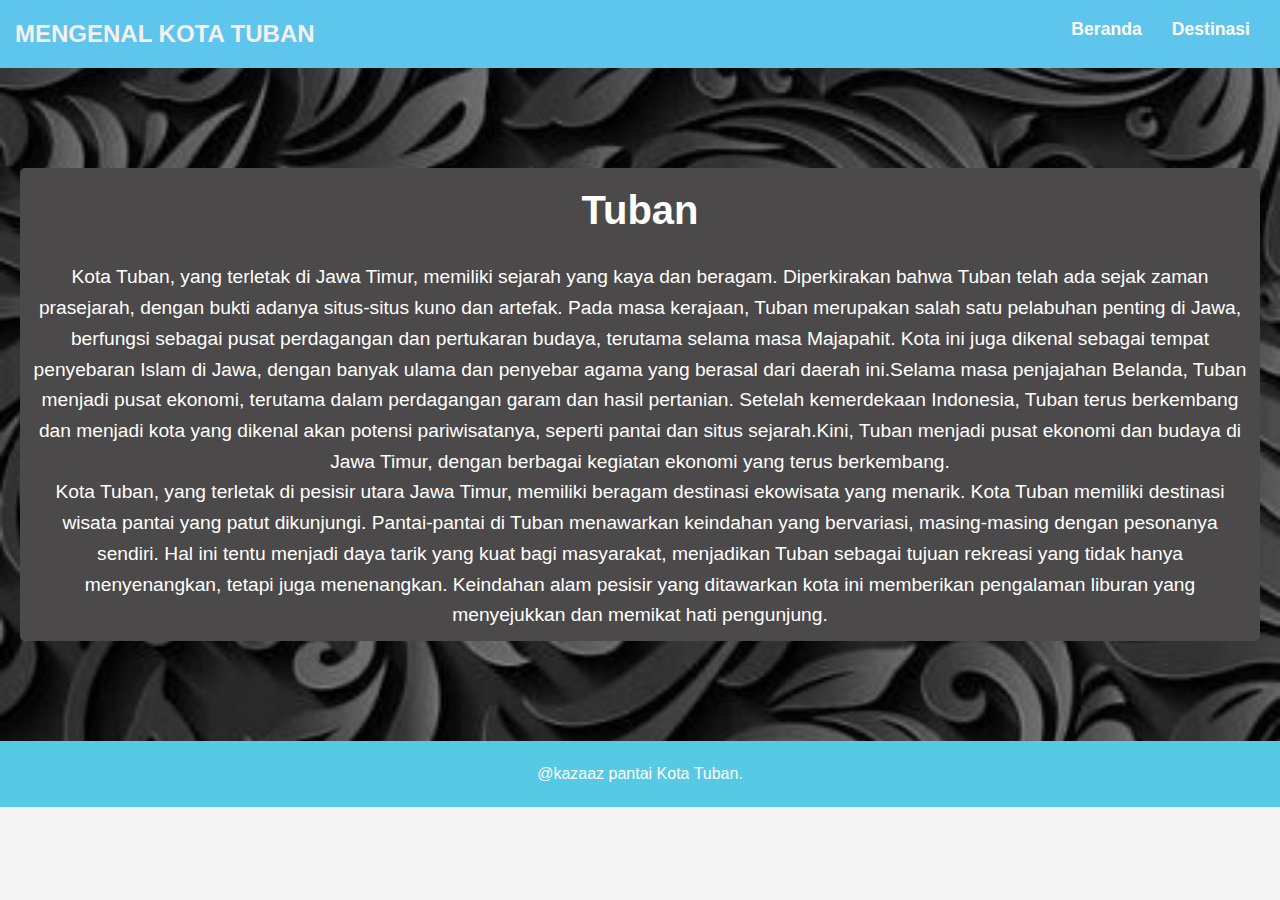
<file: index.html>
<!DOCTYPE html>
<html lang="id">
<head>
    <meta charset="UTF-8">
    <meta name="viewport" content="width=device-width, initial-scale=1.0">
    <title>Pantai Tuban</title>
    <link rel="stylesheet" href="style.css">
</head>
<body>

    <!-- Navigasi Section -->
    <nav class="navbar">
        <div class="nav-logo">MENGENAL KOTA TUBAN</div>
        <ul>
             <li><a href="index.html">Beranda</a></li>
            <li><a href="pantai.html">Destinasi</a></li>

        </ul>
    </nav>

    <section id="contact" class="tuban-section">
        <div class="contact-content">
            <div class="text-box">
            <h2>Tuban</h2>
                <p>Kota Tuban, yang terletak di Jawa Timur, memiliki sejarah yang kaya dan beragam. Diperkirakan bahwa Tuban telah ada sejak zaman prasejarah, dengan bukti adanya situs-situs kuno dan artefak. Pada masa kerajaan, Tuban merupakan salah satu pelabuhan penting di Jawa, berfungsi sebagai pusat perdagangan dan pertukaran budaya, terutama selama masa Majapahit. Kota ini juga dikenal sebagai tempat penyebaran Islam di Jawa, dengan banyak ulama dan penyebar agama yang berasal dari daerah ini.Selama masa penjajahan Belanda, Tuban menjadi pusat ekonomi, terutama dalam perdagangan garam dan hasil pertanian. Setelah kemerdekaan Indonesia, Tuban terus berkembang dan menjadi kota yang dikenal akan potensi pariwisatanya, seperti pantai dan situs sejarah.Kini, Tuban menjadi pusat ekonomi dan budaya di Jawa Timur, dengan berbagai kegiatan ekonomi yang terus berkembang.
            <p>Kota Tuban, yang terletak di pesisir utara Jawa Timur, memiliki beragam destinasi ekowisata yang menarik. Kota Tuban memiliki destinasi wisata pantai yang patut dikunjungi. Pantai-pantai di Tuban menawarkan keindahan yang bervariasi, masing-masing dengan pesonanya sendiri. Hal ini tentu menjadi daya tarik yang kuat bagi masyarakat, menjadikan Tuban sebagai tujuan rekreasi yang tidak hanya menyenangkan, tetapi juga menenangkan. Keindahan alam pesisir yang ditawarkan kota ini memberikan pengalaman liburan yang menyejukkan dan memikat hati pengunjung.</p>
        </div>
          
        </div>
        
    </section>

    <!-- Footer Section -->
    <footer>
        <p> @kazaaz pantai Kota Tuban.</p>
    </footer>

</body>
</html>
</file>
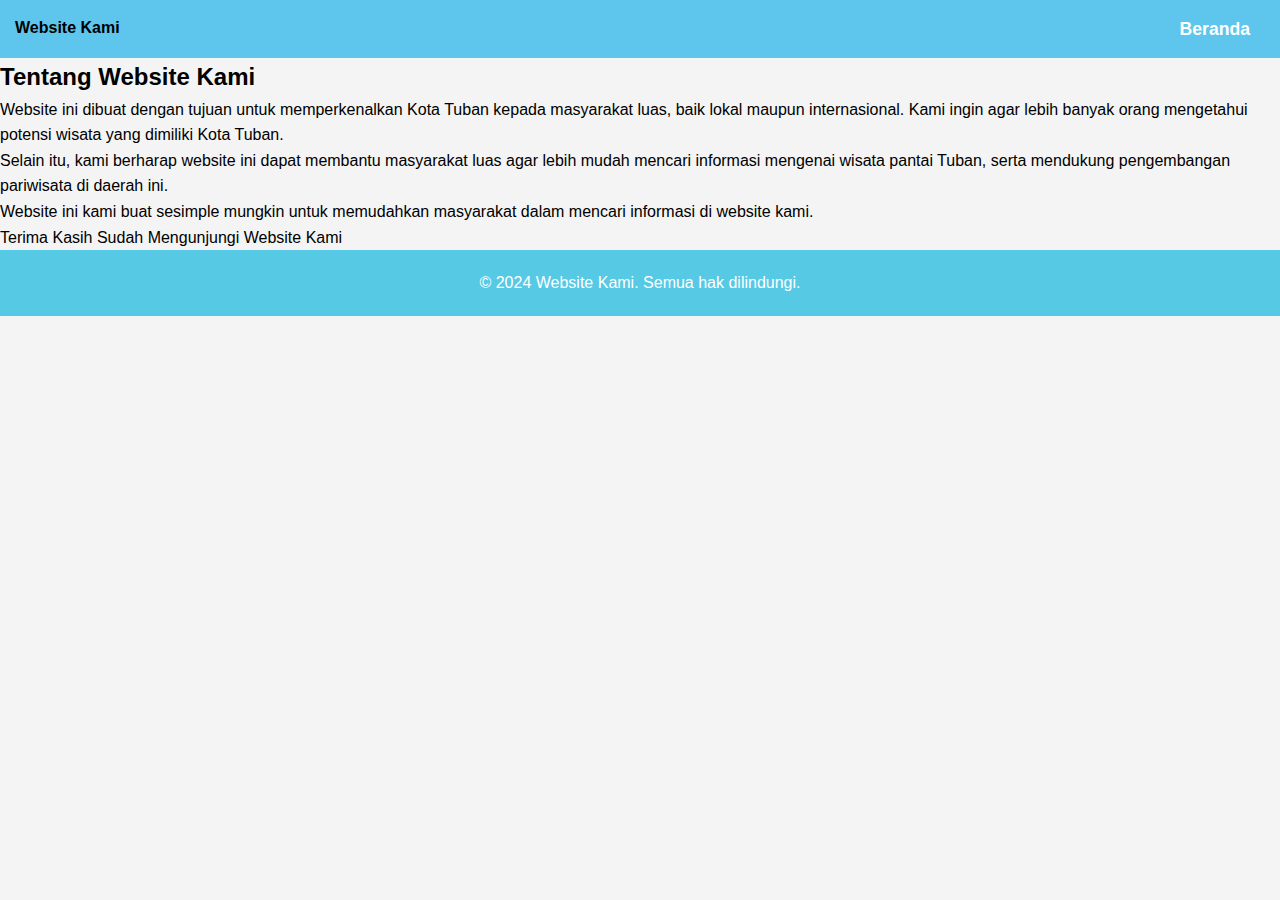
<file: about.html>
<!DOCTYPE html>
<html lang="id">
<head>
    <meta charset="UTF-8">
    <meta name="viewport" content="width=device-width, initial-scale=1.0">
    <title>Pembukaan Tuban</title>
    <link rel="stylesheet" href="style.css">
</head>
<body>
    <nav class="navbar">
        <div class="logo">Website Kami</div>
        <ul>
            <li><a href="index.html">Beranda</a></li>
        </ul>
    </nav>
    <section>
        <div class="about-section">
            <h2 class="about-title">Tentang Website Kami</h2>
            <div class="about-description">
                <p>Website ini dibuat dengan tujuan untuk memperkenalkan Kota Tuban kepada masyarakat luas, baik lokal maupun internasional. Kami ingin agar lebih banyak orang mengetahui potensi wisata yang dimiliki Kota Tuban.</p>
                <p>Selain itu, kami berharap website ini dapat membantu masyarakat luas agar lebih mudah mencari informasi mengenai wisata pantai Tuban, serta mendukung pengembangan pariwisata di daerah ini.</p>
                <p>Website ini kami buat sesimple mungkin untuk memudahkan masyarakat dalam mencari informasi di website kami.</p>
                <p>Terima Kasih Sudah Mengunjungi Website Kami</p>
            </div>
        </div>
    </section>
    <footer>
        <p>&copy; 2024 Website Kami. Semua hak dilindungi.</p>
    </footer>
</body>
</html>
</file>
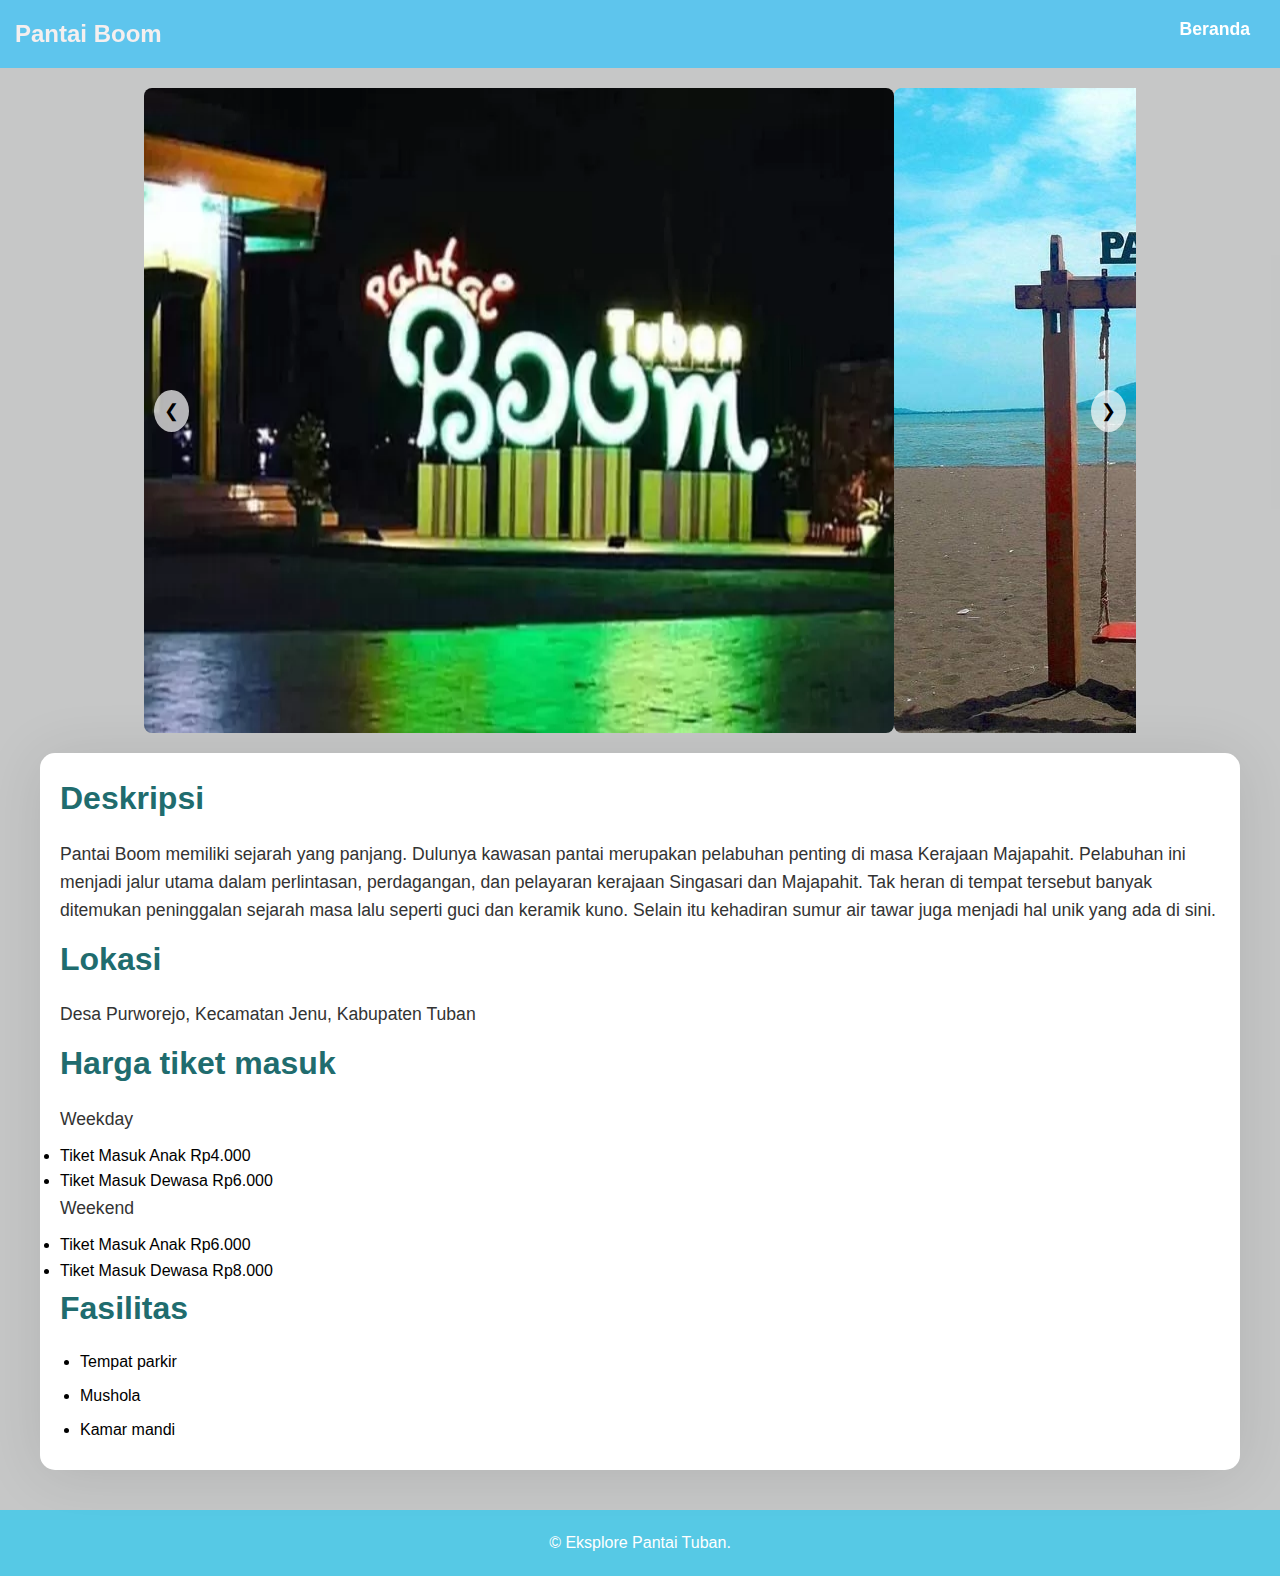
<file: pantai-boom.html>
<!DOCTYPE html>
<html lang="id">
<head>
    <meta charset="UTF-8">
    <meta name="viewport" content="width=device-width, initial-scale=1.0">
    <title>Pantai Boom</title>
    <link rel="stylesheet" href="style.css">
</head>
<body>
    <header>
        <nav class="navbar">
            <div class="nav-logo">Pantai Boom</div>
            <div class="nav-background"></div>
            <ul>
                <li><a href="pantai.html">Beranda</a></li>
            </ul>
        </nav>
    </header>

    <main>
        <section id="content" class="content">
            <div class="pantai-container">
                <div id="pantai-boom" class="pantai-item pantai-boom">
                    <div class="boom-text">
                    </div>
                    <div class="carousel">
                        <div class="carousel-background"></div>
                        <div class="carousel-container">
                            <div class="carousel-images">
                                <img src="BOOM1.JPG" alt="Pantai Boom 1">
                                <img src="BOOM2.JPG" alt="Pantai Boom 2">
                                <img src="BOOM3.JPG" alt="Pantai Boom 3">
                                <img src="BOOM4.JPG" alt="Pantai Boom 4">
                                <img src="BOOM5.JPG" alt="Pantai Boom 5">
                            </div>
                            <button class="prev" onclick="moveSlide(-1)">&#10094;</button>
                            <button class="next" onclick="moveSlide(1)">&#10095;</button>
                        </div>
                    </div>
                </div>
            </div>

            <div class="destination-card2">
                <h2>Deskripsi</h2>
                <p>Pantai Boom memiliki sejarah yang panjang. Dulunya kawasan pantai merupakan pelabuhan penting di masa Kerajaan Majapahit. Pelabuhan ini menjadi jalur utama dalam perlintasan, perdagangan, dan pelayaran  kerajaan Singasari dan Majapahit. Tak heran di tempat tersebut banyak ditemukan peninggalan sejarah masa lalu seperti guci dan keramik kuno. Selain itu kehadiran sumur air tawar juga menjadi hal unik yang ada di sini.</p>
               
                <h2>Lokasi</h2>
                <p>Desa Purworejo, Kecamatan Jenu, Kabupaten Tuban</p>

                <h2>Harga tiket masuk</h2>
                <p>Weekday</p>
                <li>Tiket Masuk Anak Rp4.000</li>
                <li>Tiket Masuk Dewasa Rp6.000</li>
                <p>Weekend</p>
                <li>Tiket Masuk Anak Rp6.000</li>
                <li>Tiket Masuk Dewasa Rp8.000</li>
               
                <h2>Fasilitas</h2>
                <ul>
                    <li>Tempat parkir</li>
                    <li>Mushola</li>
                    <li>Kamar mandi</li>
                </ul>
            </div>
        </section>
    </main>

    <footer>
        <p>&copy; Eksplore Pantai Tuban.</p>
    </footer>

    <script src="script.js"></script>
</body>
</html>
</file>
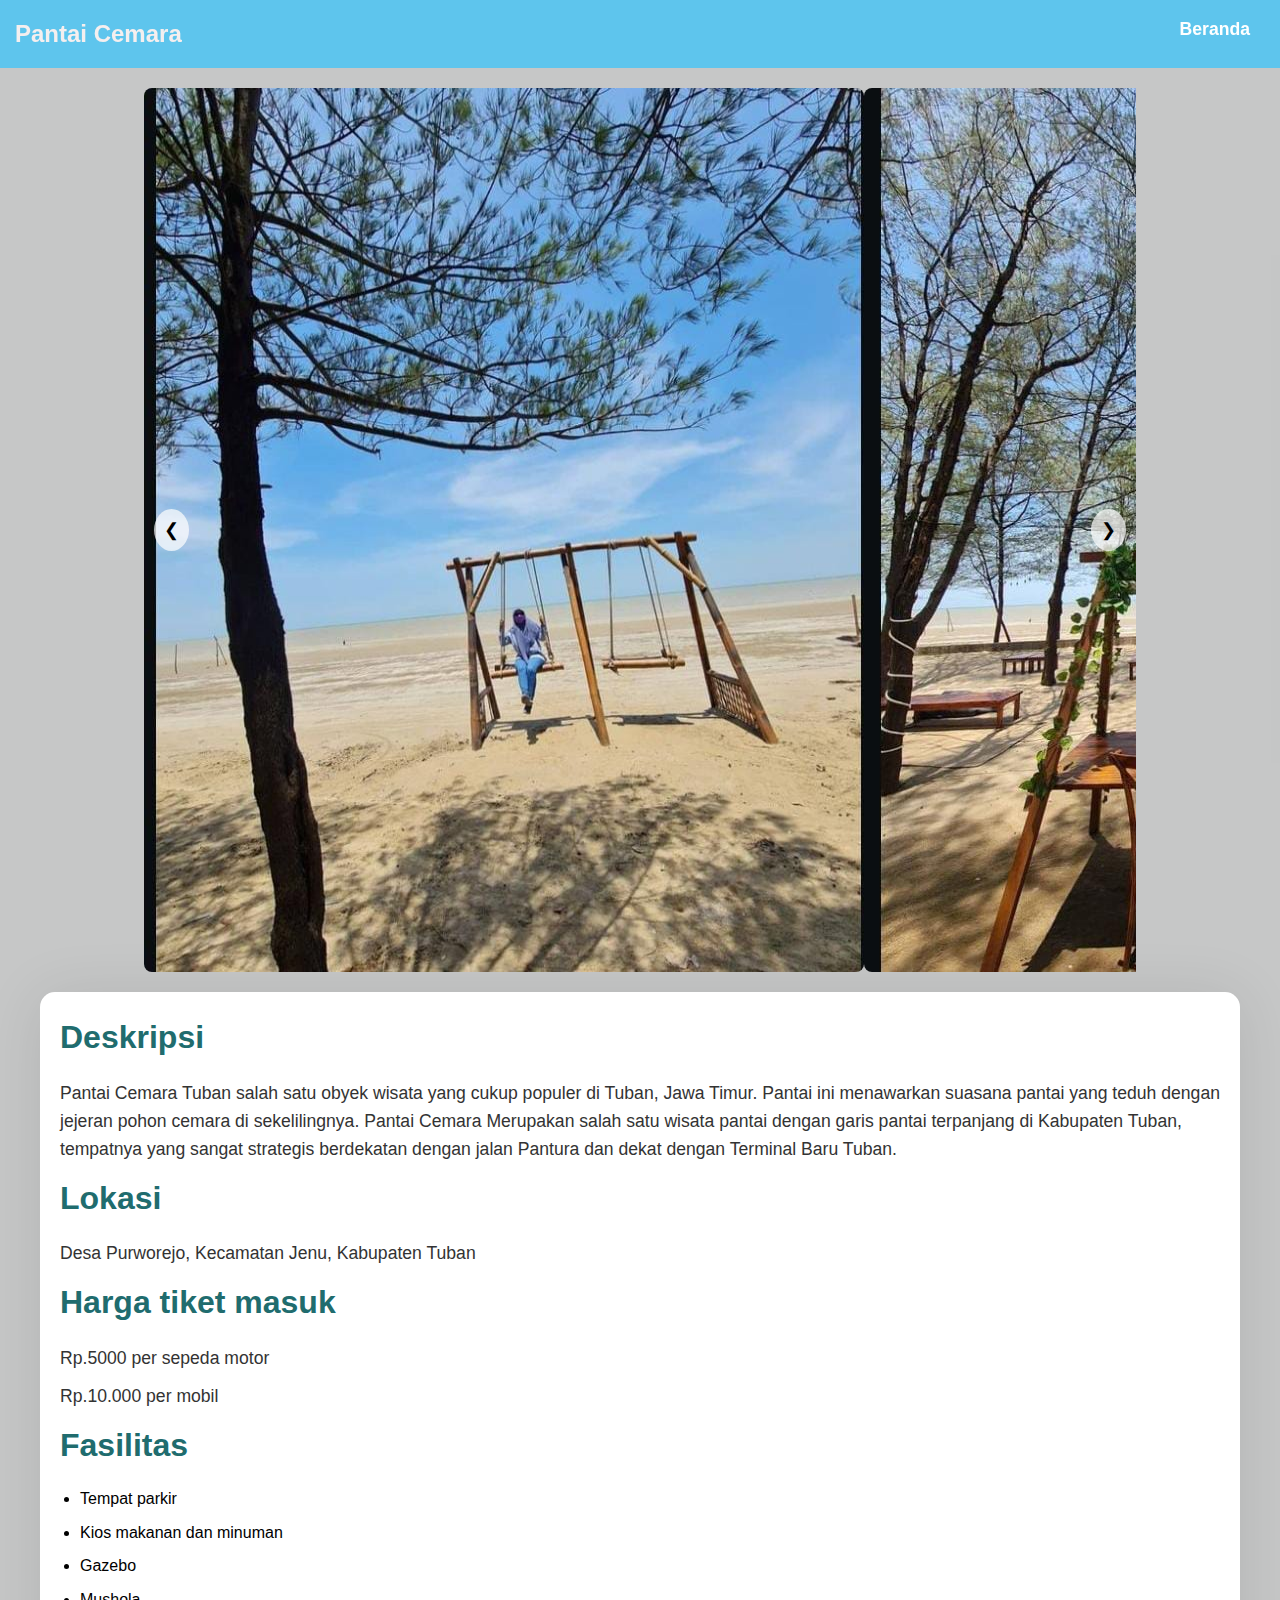
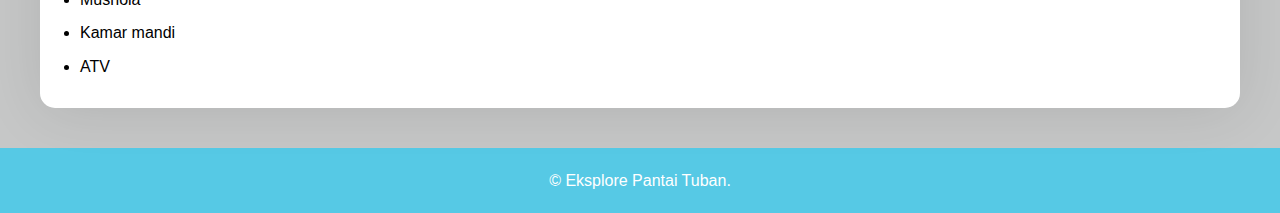
<file: pantai-cemara.html>
<!DOCTYPE html>
<html lang="id">
<head>
    <meta charset="UTF-8">
    <meta name="viewport" content="width=device-width, initial-scale=1.0">
    <title>Pantai Cemara</title>
    <link rel="stylesheet" href="style.css">
</head>
<body>
    <header>
        <nav class="navbar">
            <div class="nav-logo">Pantai Cemara</div>
            <div class="nav-background"></div>
            <ul>
                <li><a href="pantai.html">Beranda</a></li>
            </ul>
        </nav>
    </header>

    <main>
        <section id="content" class="content">
            <div class="pantai-container">
                <div id="pantai-cemara" class="pantai-item pantai-cemara">
                    <div class="cemara-text">
                    </div>
                    <div class="carousel">
                        <div class="carousel-background"></div>
                        <div class="carousel-container">
                            <div class="carousel-images">
                                <img src="cemara1.jpg" alt="Pantai Cemara 1">
                                <img src="cemara2.jpg" alt="Pantai Cemara 2">
                                <img src="cemara3.jpg" alt="Pantai Cemara 3">
                                <img src="cemara4.jpg" alt="Pantai Cemara 3">
                                <img src="cemara5.jpg" alt="Pantai Cemara 3">

                            </div>
                            <button class="prev" onclick="moveSlide(-1)">&#10094;</button>
                            <button class="next" onclick="moveSlide(1)">&#10095;</button>
                        </div>
                    </div>
                </div>
            </div>

            <div class="destination-card2">
                <h2>Deskripsi</h2>
                <p>Pantai Cemara Tuban salah satu obyek wisata yang cukup populer di Tuban, Jawa Timur. Pantai ini menawarkan suasana pantai yang teduh dengan jejeran pohon cemara di sekelilingnya.
                    Pantai Cemara Merupakan salah satu wisata pantai dengan garis pantai terpanjang di Kabupaten Tuban, tempatnya yang sangat strategis berdekatan dengan jalan Pantura dan dekat dengan Terminal Baru Tuban.</p>
               
                <h2>Lokasi</h2>
                <p>Desa Purworejo, Kecamatan Jenu, Kabupaten Tuban</p>

                <h2>Harga tiket masuk</h2>
                <p>Rp.5000 per sepeda motor</p>
                <p>Rp.10.000 per mobil</p>
                
                <h2>Fasilitas</h2>
                <ul>
                    <li>Tempat parkir</li>
                    <li>Kios makanan dan minuman</li>
                    <li>Gazebo</li>
                    <li>Mushola</li>
                    <li>Kamar mandi</li>
                    <li>ATV</li>
                </ul>
            </div>
        </section>
    </main>

    <footer>
        <p>&copy; Eksplore Pantai Tuban.</p>
    </footer>

    <script src="script.js"></script>
</body>
</html>
</file>
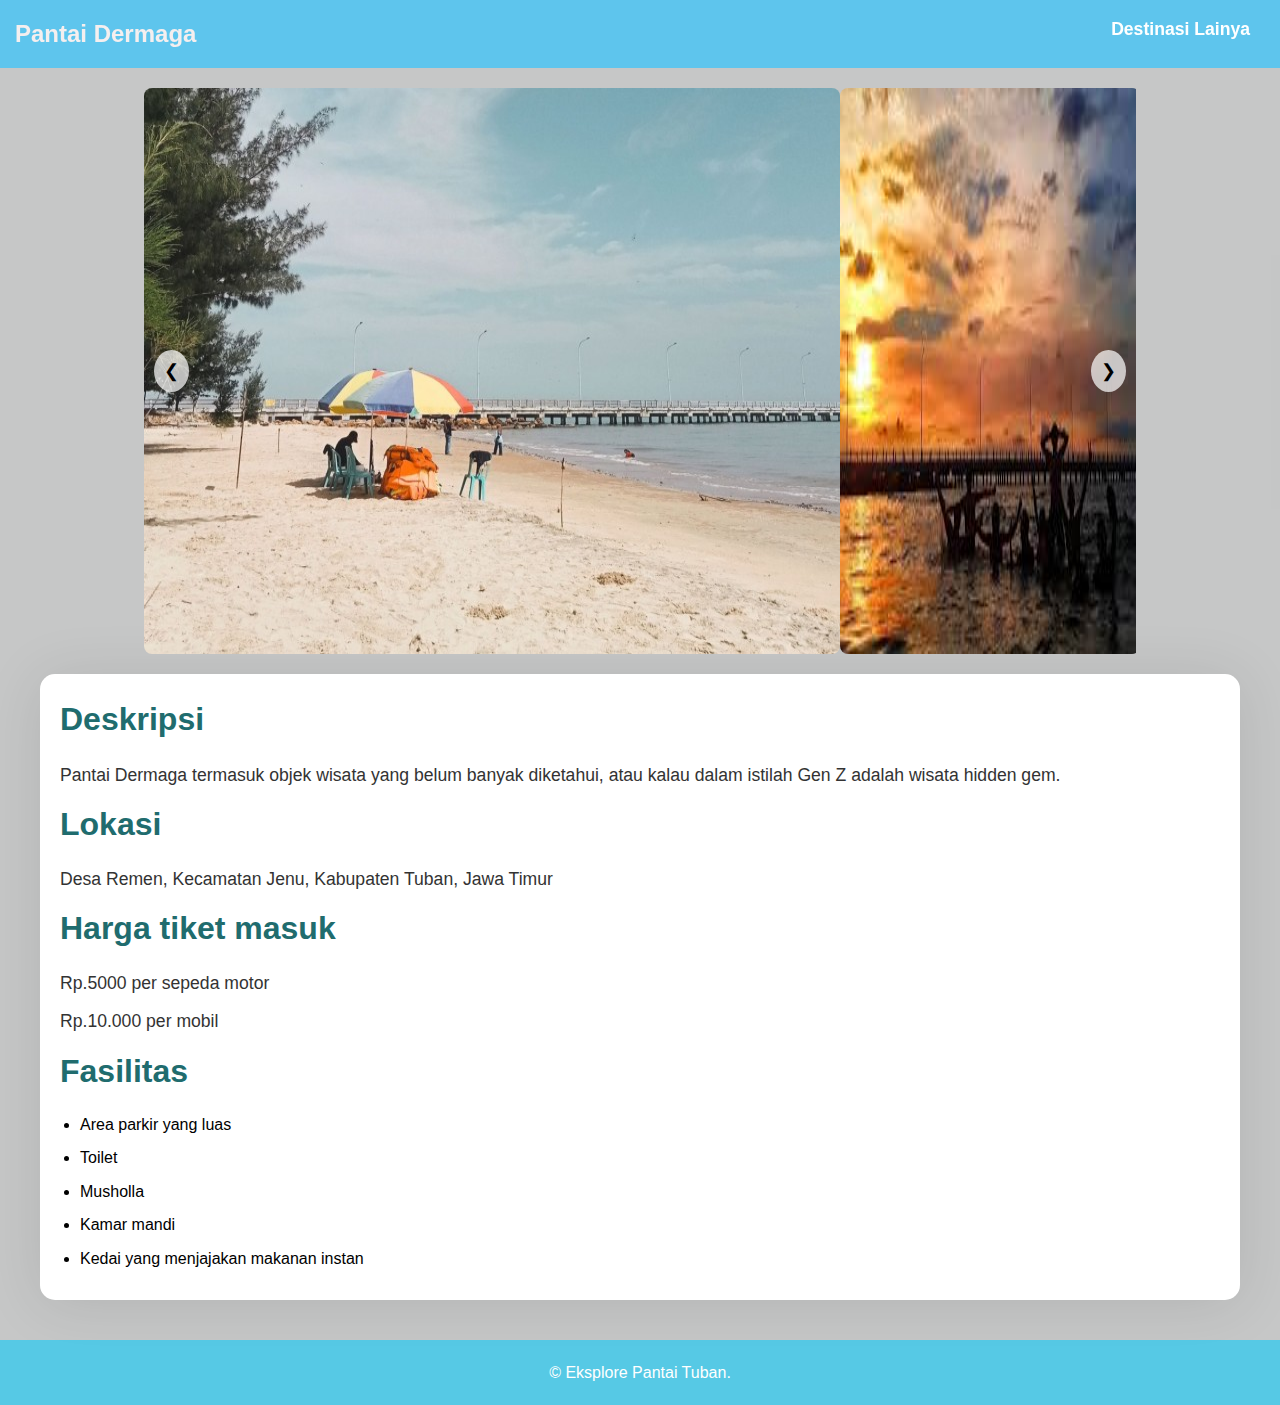
<file: pantai-dermaga.html>
<!DOCTYPE html>
<html lang="id">
<head>
    <meta charset="UTF-8">
    <meta name="viewport" content="width=device-width, initial-scale=1.0">
    <title>Pantai Dermaga</title>
    <link rel="stylesheet" href="style.css">
</head>
<body>
    <header>
        <nav class="navbar">
            <div class="nav-logo">Pantai Dermaga</div>
            <div class="nav-background"></div>
            <ul>
                <li><a href="pantai.html">Destinasi Lainya</a></li>
            </ul>
        </nav>
    </header>

    <main>
        <section id="content" class="content">
            <div class="pantai-container">
                <div id="pantai-dermaga" class="pantai-item pantai-dermaga">
                    <div class="dermaga-text">
                    </div>
                    <div class="carousel">
                        <div class="carousel-background"></div>
                        <div class="carousel-container">
                            <div class="carousel-images">
                                <img src="DERMAGA1.JPG" alt="Pantai Dermaga 1">
                                <img src="DERMAGA2.JPG" alt="Pantai Dermaga 2">
                                <img src="DERMAGA3.JPG" alt="Pantai Dermaga 3">
                                <img src="DERMAGA5.JPG" alt="Pantai Dermaga 4">
                            </div>
                            <button class="prev" onclick="moveSlide(-1)">&#10094;</button>
                            <button class="next" onclick="moveSlide(1)">&#10095;</button>
                        </div>
                    </div>
                </div>
            </div>

            <div class="destination-card2">
                <h2>Deskripsi</h2>
                <p>Pantai Dermaga termasuk objek wisata yang belum banyak diketahui, atau kalau dalam istilah Gen Z adalah wisata hidden gem.</p>
               
                <h2>Lokasi</h2>
                <p>Desa Remen, Kecamatan Jenu, Kabupaten Tuban, Jawa Timur</p>

                <h2>Harga tiket masuk</h2>
                <p>Rp.5000 per sepeda motor</p>
                <p>Rp.10.000 per mobil</p>
                
                <h2>Fasilitas</h2>
                <ul>
                    <li>Area parkir yang luas</li>
                    <li>Toilet</li>
                    <li>Musholla</li>
                    <li>Kamar mandi</li>
                    <li>Kedai yang menjajakan makanan instan</li>
                </ul>
            </div>
        </section>
    </main>

    <footer>
        <p>&copy; Eksplore Pantai Tuban.</p>
    </footer>

    <script src="script.js"></script>
</body>
</html>
</file>
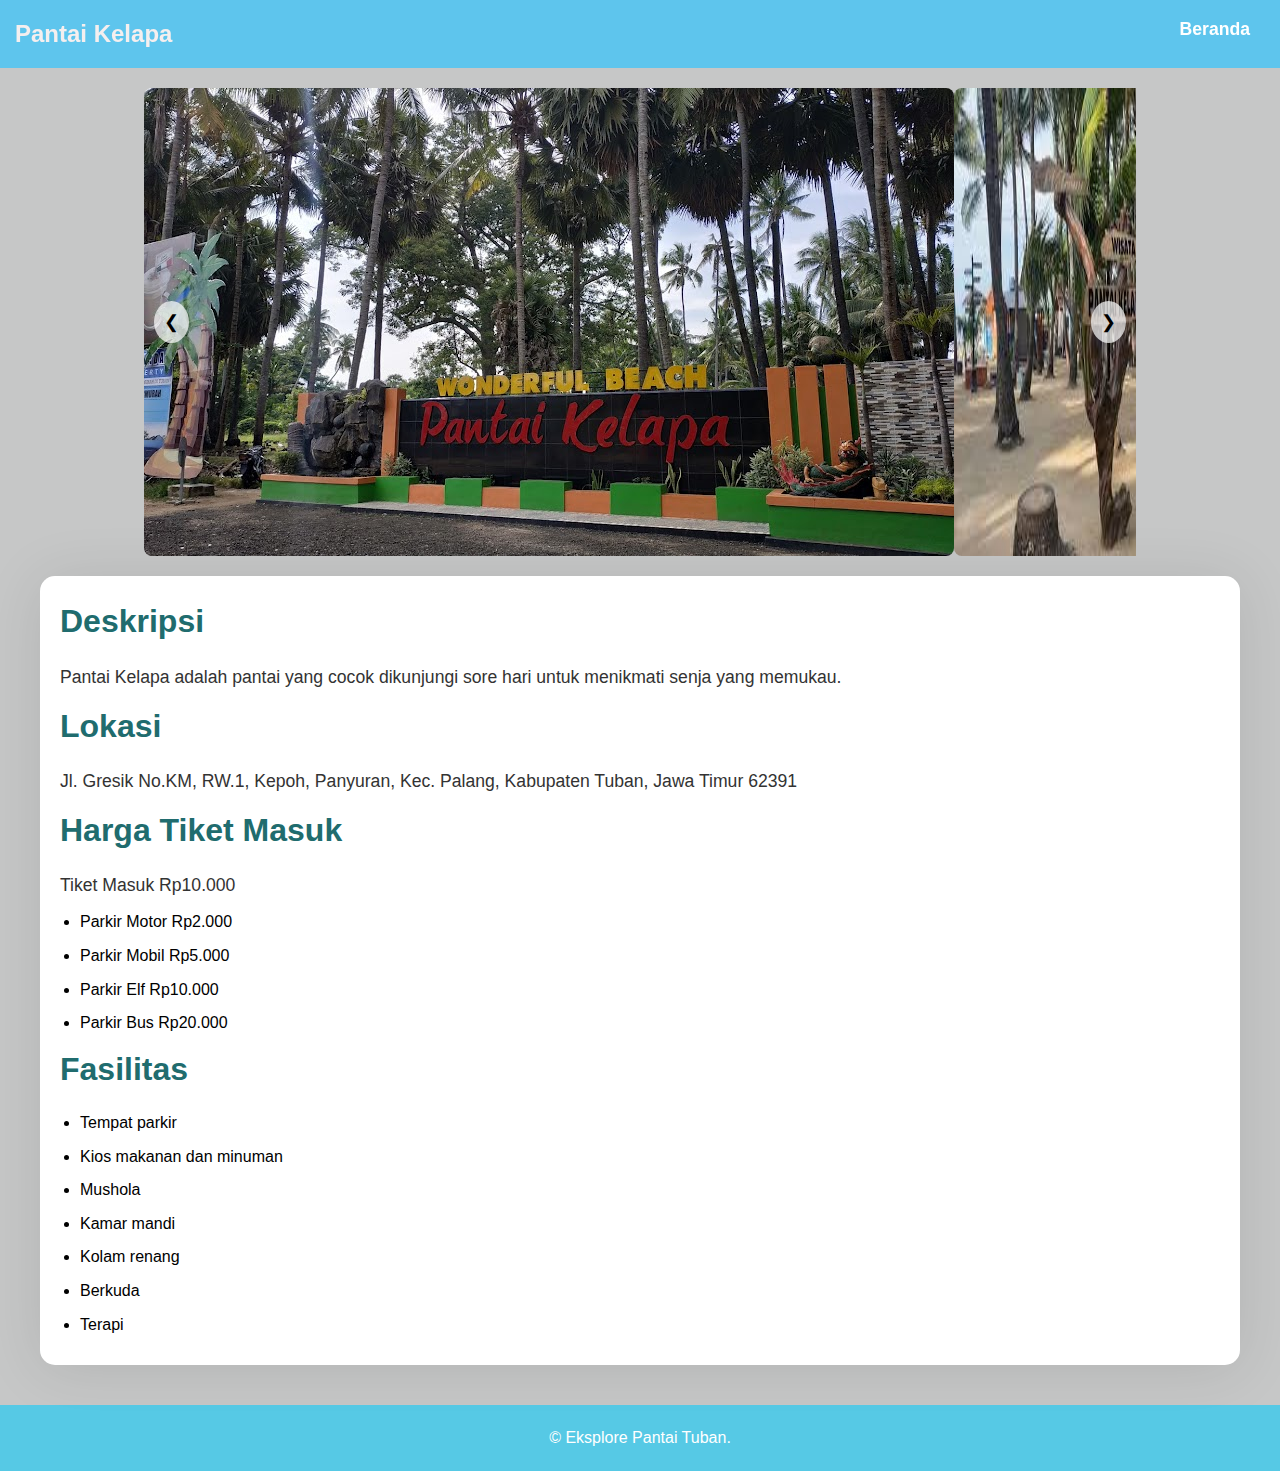
<file: pantai-kelapa.html>
<!DOCTYPE html>
<html lang="id">
<head>
    <meta charset="UTF-8">
    <meta name="viewport" content="width=device-width, initial-scale=1.0">
    <title>Pantai Kelapa</title>
    <link rel="stylesheet" href="style.css">
</head>
<body>
    <header>
        <nav class="navbar">
            <div class="nav-logo">Pantai Kelapa</div>
            <div class="nav-background"></div>
            <ul>
                <li><a href="pantai.html">Beranda</a></li>
            </ul>
        </nav>
    </header>

    <main>
        <section id="content" class="content">
            <div class="pantai-container">
                <div id="pantai-kelapa" class="pantai-item pantai-kelapa">
                    <div class="kelapa-text">
                    </div>
                    <div class="carousel">
                        <div class="carousel-background"></div>
                        <div class="carousel-container">
                            <div class="carousel-images">
                                <img src="KELAPA2.JPG" alt="Pantai Kelapa 2">
                                <img src="KELAPA1.JPG" alt="Pantai Kelapa 1">
                                <img src="KELAPA3.JPG" alt="Pantai Kelapa 3">
                                <img src="KELAPA4.JPG" alt="Pantai Kelapa 3">
                                <img src="KELAPA5.JPG" alt="Pantai Kelapa 3">
                            </div>
                            <button class="prev" onclick="moveSlide(-1)">&#10094;</button>
                            <button class="next" onclick="moveSlide(1)">&#10095;</button>
                        </div>
                    </div>
                </div>
            </div>

            <div class="destination-card2">
                <h2>Deskripsi</h2>
                <p>Pantai Kelapa adalah pantai yang cocok dikunjungi sore hari untuk menikmati senja yang memukau.</p>
               
                <h2>Lokasi</h2>
                <p>Jl. Gresik No.KM, RW.1, Kepoh, Panyuran, Kec. Palang, Kabupaten Tuban, Jawa Timur 62391</p>

                <h2>Harga Tiket Masuk</h2>
                <p>Tiket Masuk	Rp10.000</p>
                <ul>
                    <li>Parkir Motor Rp2.000</li>
                    <li>Parkir Mobil Rp5.000</li>
                    <li>Parkir Elf Rp10.000</li>
                    <li>Parkir Bus Rp20.000</li>
                    </ul>
                <h2>Fasilitas</h2>
                <ul>
                    <li>Tempat parkir</li>
                    <li>Kios makanan dan minuman</li>
                    <li>Mushola</li>
                    <li>Kamar mandi</li>
                    <li>Kolam renang</li>
                    <li>Berkuda</li>
                    <li>Terapi</li>
                </ul>
            </div>
        </section>
    </main>

    <footer>
        <p>&copy; Eksplore Pantai Tuban.</p>
    </footer>

    <script src="script.js"></script>
</body>
</html>
</file>
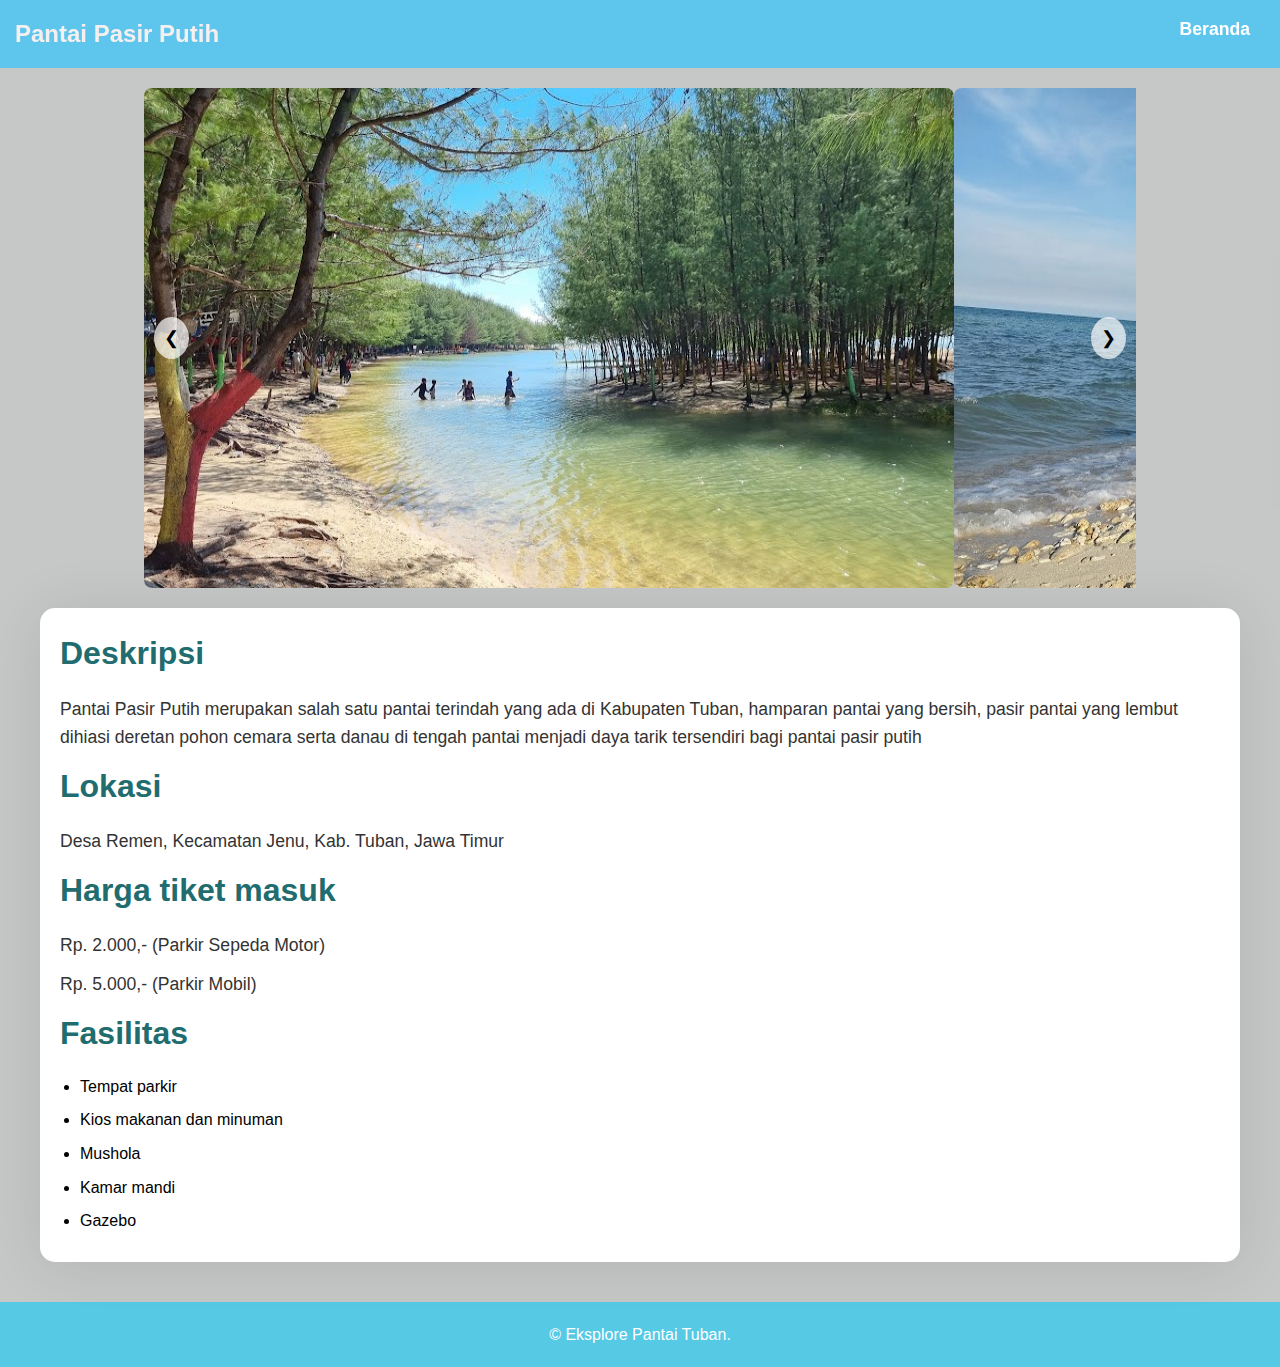
<file: pantai-pasirputih.html>
<!DOCTYPE html>
<html lang="id">
<head>
    <meta charset="UTF-8">
    <meta name="viewport" content="width=device-width, initial-scale=1.0">
    <title>Pantai Pasir Putih</title>
    <link rel="stylesheet" href="style.css">
</head>
<body>
    <header>
        <nav class="navbar">
            <div class="nav-logo">Pantai Pasir Putih</div>
            <div class="nav-background"></div>
            <ul>
                <li><a href="pantai.html">Beranda</a></li>
            </ul>
        </nav>
    </header>

    <main>
        <section id="content" class="content">
            <div class="pantai-container">
                <div id="pantai-pasir-putih" class="pantai-item pantai-pasir-putih">
                    <div class="pasir-putih-text">
                    </div>
                    <div class="carousel">
                        <div class="carousel-background"></div>
                        <div class="carousel-container">
                            <div class="carousel-images">
                                <img src="PP1.JPG" alt="Pantai Pasir Putih 1">
                                <img src="PP2.JPG" alt="Pantai Pasir Putih 2">
                                <img src="PP3.JPG" alt="Pantai Pasir Putih 3">
                                <img src="PP4.JPG" alt="Pantai Pasir Putih 4">
                                <img src="PP5.JPG" alt="Pantai Pasir Putih 5">                            </div>
                            <button class="prev" onclick="moveSlide(-1)">&#10094;</button>
                            <button class="next" onclick="moveSlide(1)">&#10095;</button>
                        </div>
                    </div>
                </div>
            </div>

            <div class="destination-card2">
                <h2>Deskripsi</h2>
                <p>Pantai Pasir Putih merupakan salah satu pantai terindah yang ada di Kabupaten Tuban, hamparan pantai yang bersih, pasir pantai yang lembut dihiasi deretan pohon cemara serta danau di tengah pantai menjadi daya tarik tersendiri bagi pantai pasir putih </p>
               
                <h2>Lokasi</h2>
                <p>Desa Remen, Kecamatan Jenu, Kab. Tuban, Jawa Timur</p>

                <h2>Harga tiket masuk</h2>
                <p>Rp. 2.000,- (Parkir Sepeda Motor)</p>
                <p>Rp. 5.000,- (Parkir Mobil)</p>
                
                <h2>Fasilitas</h2>
                <ul>
                    <li>Tempat parkir</li>
                    <li>Kios makanan dan minuman</li>
                    <li>Mushola</li>
                    <li>Kamar mandi</li>
                    <li>Gazebo</li>
                </ul>
            </div>
        </section>
    </main>

    <footer>
        <p>&copy; Eksplore Pantai Tuban.</p>
    </footer>

    <script src="script.js"></script>
</body>
</html>
</file>
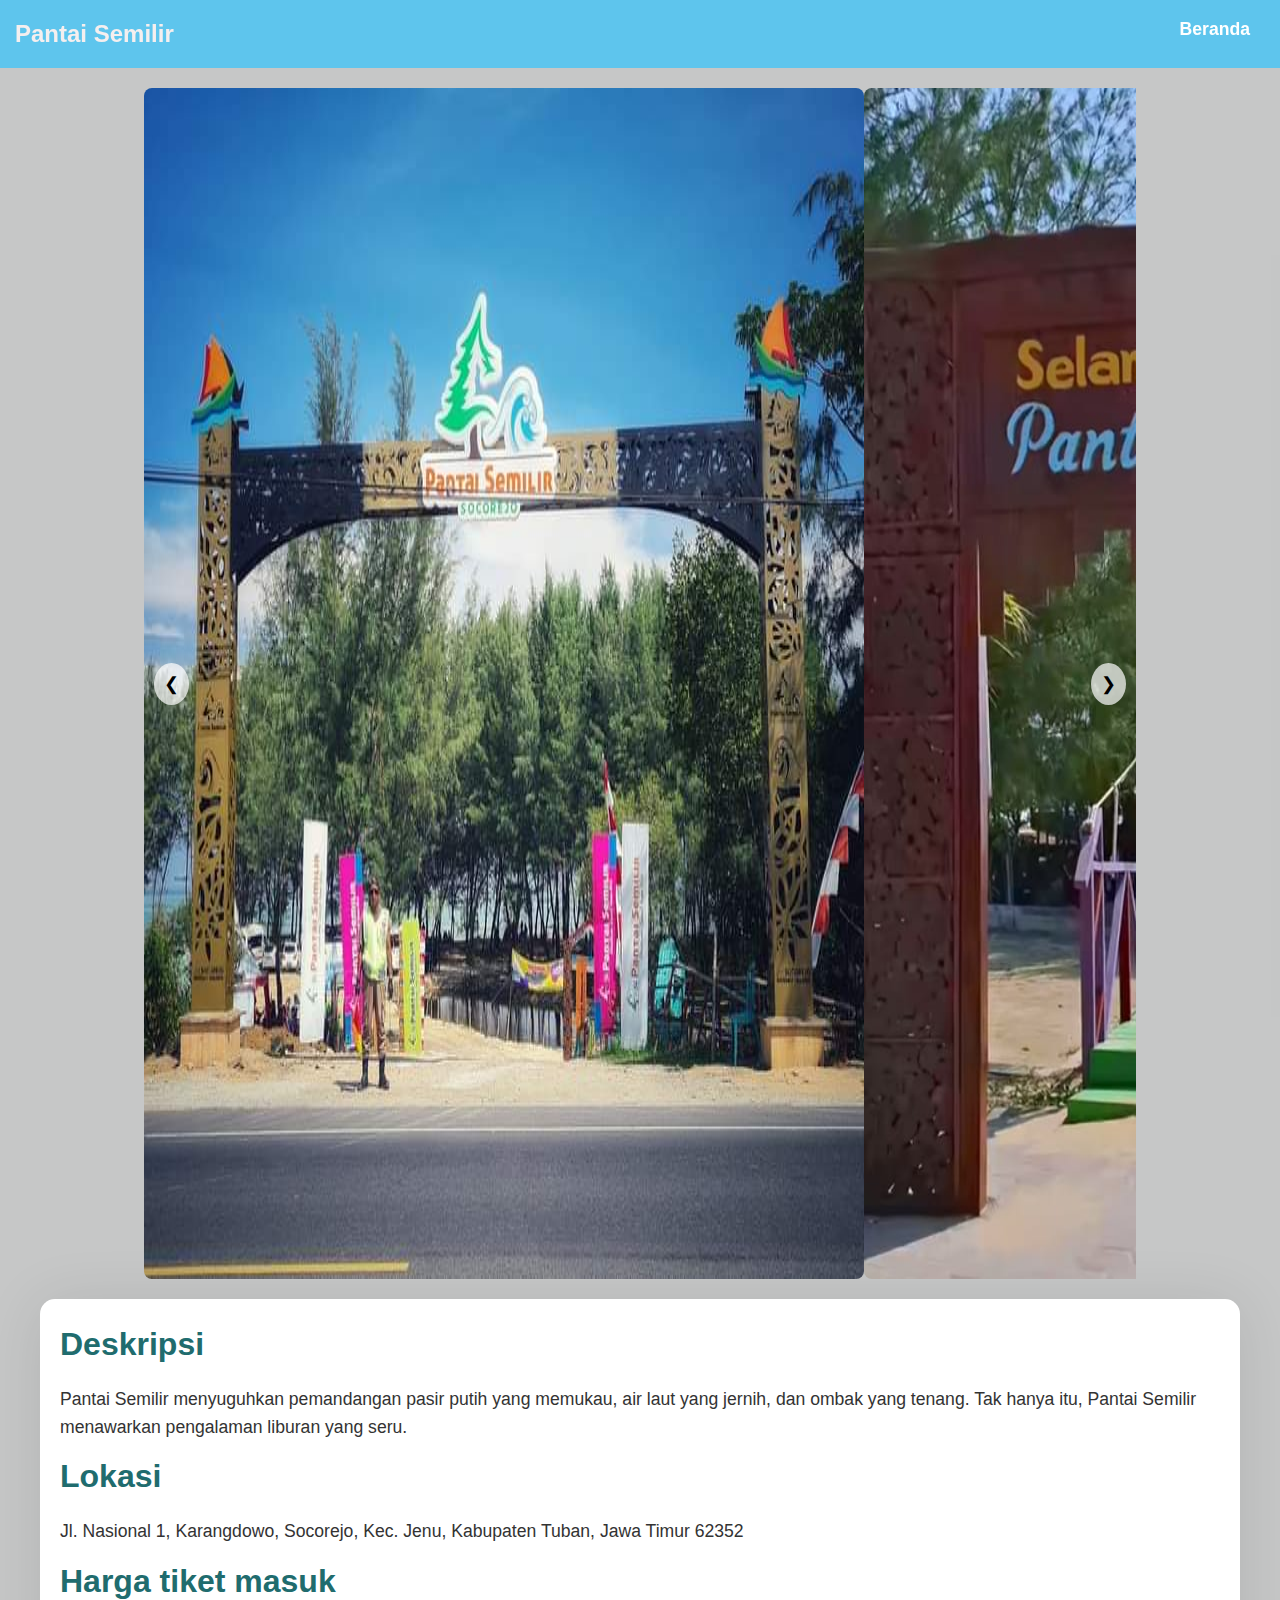
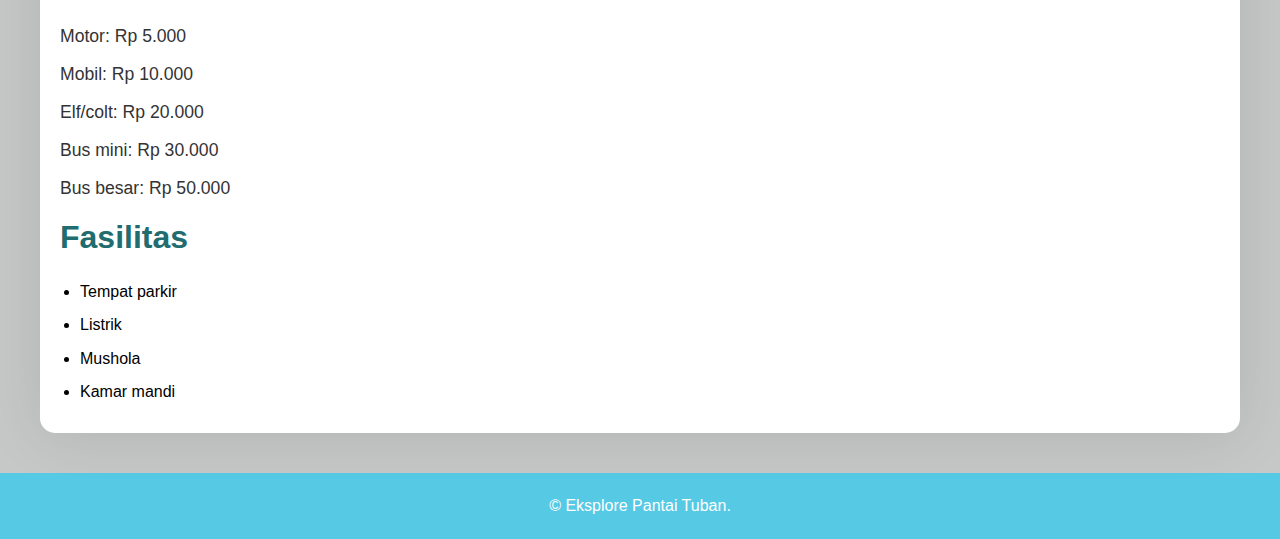
<file: pantai-semilir.html>
<!DOCTYPE html>
<html lang="id">
<head>
    <meta charset="UTF-8">
    <meta name="viewport" content="width=device-width, initial-scale=1.0">
    <title>Pantai Semilir</title>
    <link rel="stylesheet" href="style.css">
</head>
<body>
    <header>
        <nav class="navbar">
            <div class="nav-logo">Pantai Semilir</div>
            <div class="nav-background"></div>
            <ul>
                <li><a href="pantai.html">Beranda</a></li>
            </ul>
        </nav>
    </header>

    <main>
        <section id="content" class="content">
            <div class="pantai-container">
                <div id="pantai-semilir" class="pantai-item pantai-semilir">
                    <div class="semilir-text">
                    </div>
                    <div class="carousel">
                        <div class="carousel-background"></div>
                        <div class="carousel-container">
                            <div class="carousel-images">
                                <img src="SEMILIR1.JPG" alt="Pantai Semilir 1">
                                <img src="SEMILIR2.JPG" alt="Pantai Semilir 2">
                                <img src="SEMILIR3.JPG" alt="Pantai Semilir 3">
                                <img src="SEMILIR4.JPG" alt="Pantai Semilir 4">
                                 <img src="SEMILIR5.JPG" alt="Pantai Semilir5">
                                
                            </div>
                            <button class="prev" onclick="moveSlide(-1)">&#10094;</button>
                            <button class="next" onclick="moveSlide(1)">&#10095;</button>
                        </div>
                    </div>
                </div>
            </div>

            <div class="destination-card2">
                <h2>Deskripsi</h2>
                <p>Pantai Semilir menyuguhkan pemandangan pasir putih yang memukau, air laut yang jernih, dan ombak yang tenang. Tak hanya itu, Pantai Semilir menawarkan pengalaman liburan yang seru.</p>
               
                <h2>Lokasi</h2>
                <p>Jl. Nasional 1, Karangdowo, Socorejo, Kec. Jenu, Kabupaten Tuban, Jawa Timur 62352</p>

                <h2>Harga tiket masuk</h2>
                <p>Motor: Rp 5.000</p>
                <p>Mobil: Rp 10.000</p>
                <p>Elf/colt: Rp 20.000</p>
                <p>Bus mini: Rp 30.000</p>
                <p>Bus besar: Rp 50.000</p>
                
                <h2>Fasilitas</h2>
                <ul>
                    <li>Tempat parkir</li>
                    <li>Listrik</li>
                    <li>Mushola</li>
                    <li>Kamar mandi</li>
                </ul>
            </div>
        </section>
    </main>

    <footer>
        <p>&copy; Eksplore Pantai Tuban.</p>
    </footer>

    <script src="script.js"></script>
</body>
</html>
</file>
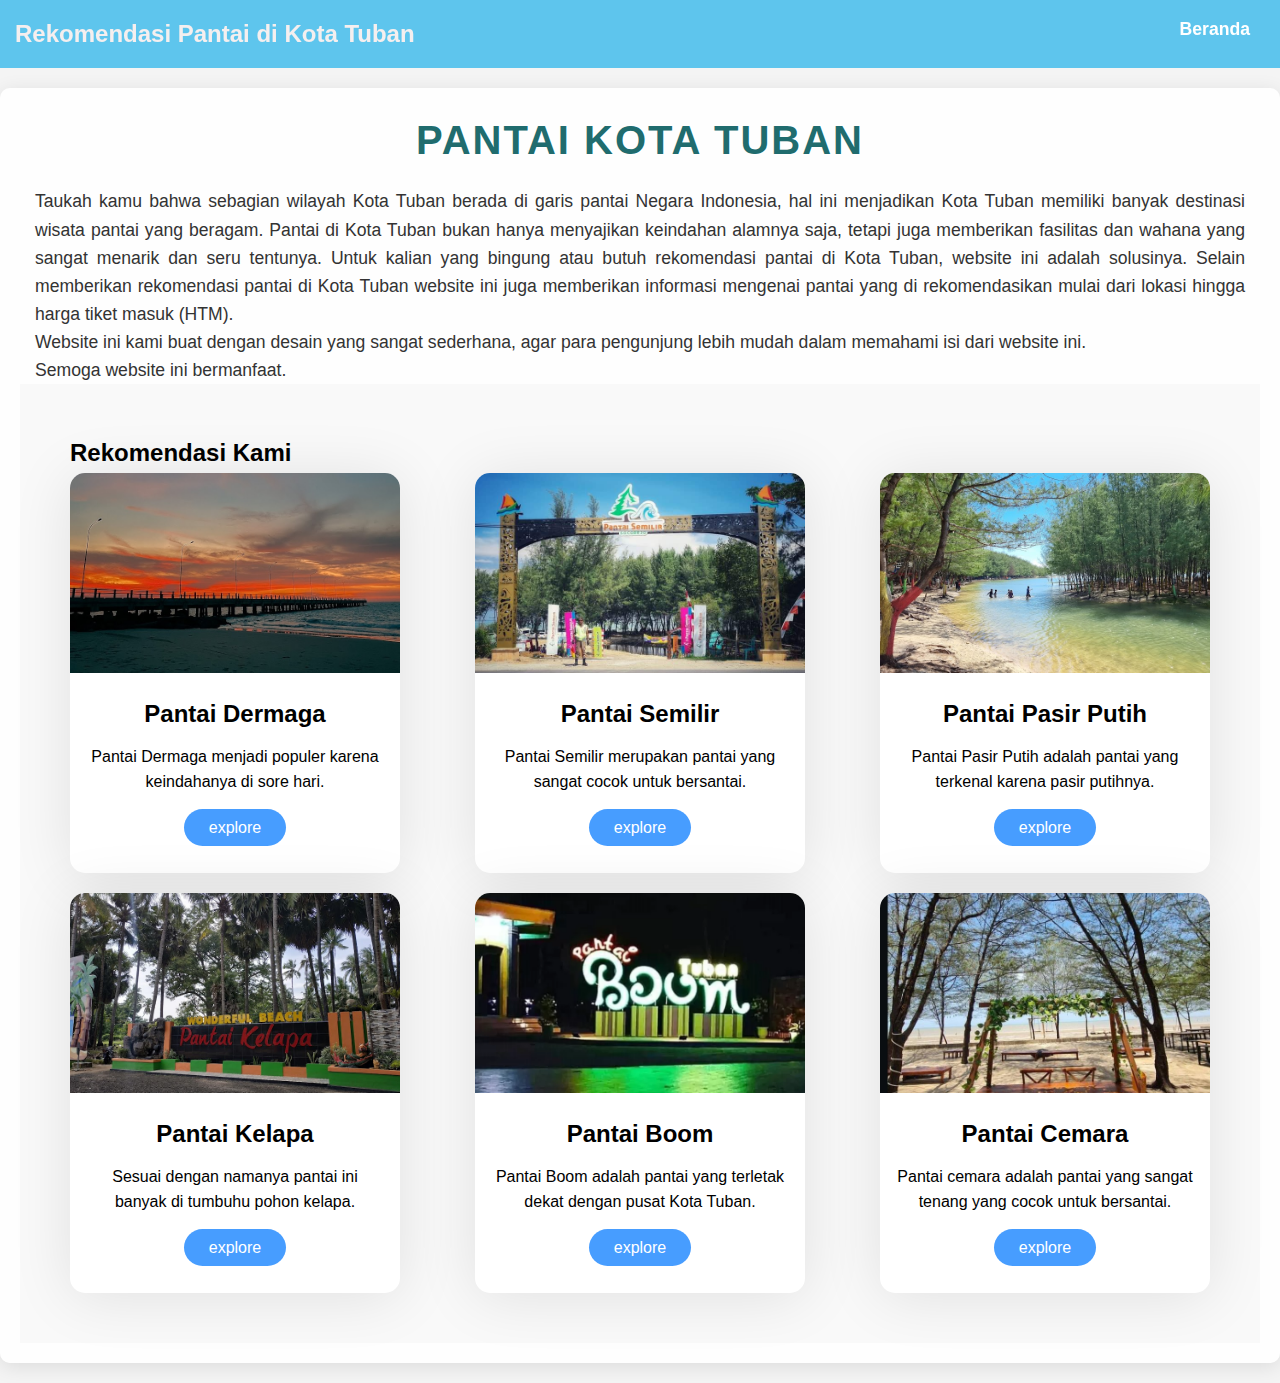
<file: pantai.html>
<!DOCTYPE html>
<html lang="id">
<head>
    <meta charset="UTF-8">
    <meta name="viewport" content="width=device-width, initial-scale=1.0">
    <title>Pembukaan Tuban</title>
    <link rel="stylesheet" href="style.css">
</head>
 <nav class="navbar">
            <div class="nav-logo">Rekomendasi Pantai di Kota Tuban</div>
            <ul>
                <li><a href="index.html">Beranda</a></li>
            </ul>
        </nav>
 <section>
         <div class="pantai-section">
        <h2 class="pantai-title">Pantai Kota Tuban</h2>
        <p class="pantai-description">
            Taukah kamu bahwa sebagian wilayah Kota Tuban berada di garis pantai Negara Indonesia, hal ini menjadikan Kota Tuban memiliki banyak destinasi wisata pantai yang beragam. Pantai di Kota Tuban bukan hanya menyajikan keindahan alamnya saja, tetapi juga memberikan fasilitas dan wahana yang sangat menarik dan seru tentunya. Untuk kalian yang bingung atau butuh rekomendasi pantai di Kota Tuban, website ini adalah solusinya. Selain memberikan rekomendasi pantai di Kota Tuban website ini juga memberikan informasi mengenai pantai yang di rekomendasikan mulai dari lokasi hingga harga tiket masuk (HTM).
        </p>
             <p class="pantai-description">Website ini kami buat dengan desain yang sangat sederhana, agar para pengunjung lebih mudah dalam memahami isi dari website ini.</p>
             <p class="pantai-description">Semoga website ini bermanfaat.</p>
    <!-- Destinasi Section dengan ID -->
    <section id="destinations" class="destinations">
        <h2>Rekomendasi Kami</h2>
        <div class="destination-grid">
            <div class="destination-card">
                <div class="image-container">
                    <img src="DERMAGA3.JPG" alt="Pantai Dermaga">
                    <h3>Pantai Dermaga</h3>
                </div>
                <p>Pantai Dermaga menjadi populer karena keindahanya di sore hari.</p>
                <a href="pantai-dermaga.html" class="hero-btn">explore</a>
            </div>
            
            <div class="destination-card">
                <img src="SEMILIR1.JPG" alt="Pantai Semilir">
                <h3>Pantai Semilir</h3>
                <p>Pantai Semilir merupakan pantai yang sangat cocok untuk bersantai.</p>
                <a href="pantai-semilir.html" class="hero-btn">explore</a>
            </div>

            <div class="destination-card">
                <img src="PP1.JPG" alt="Pantai Pasir Putih">
                <h3>Pantai Pasir Putih</h3>
                <p>Pantai Pasir Putih adalah pantai yang terkenal karena pasir putihnya. </p>
                <a href="pantai-pasirputih.html" class="hero-btn">explore</a>
            </div>

            <div class="destination-card">
                <img src="KELAPA2.JPG" alt="Pantai Semilir">
                <h3>Pantai Kelapa</h3>
                <p>Sesuai dengan namanya pantai ini banyak di tumbuhu pohon kelapa.</p>
                <a href="pantai-kelapa.html" class="hero-btn">explore</a>
            </div>

            <div class="destination-card">
                <img src="BOOM1.JPG" alt="Pantai Semilir">
                <h3>Pantai Boom</h3>
                <p>Pantai Boom adalah pantai yang terletak dekat dengan pusat Kota Tuban.</p>
                <a href="pantai-boom.html" class="hero-btn">explore</a>
            </div>
            
            <div class="destination-card">
                <img src="cemara2.jpg" alt="Pantai Semilir">
                <h3>Pantai Cemara</h3>
                <p>Pantai cemara adalah pantai yang sangat tenang yang cocok untuk bersantai.</p>
                <a href="pantai-cemara.html" class="hero-btn">explore</a>
            </div>
        </div>
    </section>

</body>
</html>
</file>
<file: style.css>
* {
    margin: 0;
    padding: 0;
    box-sizing: border-box; 
}

body, html {
    margin: 0;
    padding: 0;
    font-family: 'Arial', sans-serif;
    scroll-behavior: smooth;
}

header {
    background-color: #f2f2f2;
}

.hero {
    background-image: url('CEMARA5.JPG');
    height: 600px;
    background-size: cover;
    background-position: center;
    position: relative;
    transition: background-image 1s ease-in-out;
}

.hero.transition {
    background-image: url('CEMARA5.JPG');
}

.overlay {
    position: absolute;
    top: 0;
    left: 0;
    height: 30%;
    background: rgb(252, 249, 249);
}

.hero-text {
    position: relative;
    color: #faf5f5;
    text-align: center;
    top: 45%;
    transform: translateY(-50%);
    font-family: 'Arial', sans-serif;
}


.hero h1 {
    font-size: 4em;
    font-weight: bold;
}

.hero p {
    font-size: 1.2em;
    margin: 20px 0;
    font-family: 'Arial', sans-serif;
}

.hero-btn {
    
    margin: 10px; 
    background-color: #479dff;
    color: white;
    padding: 10px 25px;
    text-decoration: none;
    border-radius: 25px;
    transition: background-color 0.3s ease;
}

.hero-btn:hover {
    background-color: #ff4500;
}
.navbar {
    display: flex;
    justify-content: space-between;
    padding: 15px;
    background-color: rgba(65, 188, 236, 0.836);
    position: sticky;
    top: 0;
    z-index: 1000;
    font-weight: bold;
}

.nav-logo {
    color: rgb(245, 239, 239);
    font-size: 1.5em;
}

.navbar ul {
    list-style: none;
    margin: 0;
    padding: 0;
    display: flex;
}

.navbar ul li {
    margin: 0 15px;
}

.navbar ul li a {
    color: white;
    text-decoration: none;
    font-size: 1.1em;
}

.navbar ul li a:hover {
    color: #ff6347;
}

.destinations {
    padding: 100px;
    background-color: #f9f9f9;
}

.destinations {
    padding: 50px;
    background-color: #f9f9f9;
}

.destination-grid {
    display: flex;
    flex-wrap: wrap;
    justify-content: space-between;
    gap: 20px;
}

.destination-card {
    background-color: white;
    border-radius: 15px;
    overflow: hidden;
    box-shadow: 0px 4px 60px rgba(0, 0, 0, 0.1);
    width: calc(33.333% - 50px);
    height: 400px;
    text-align: center;
}

.destination-card img {
    width: 100%;
    height: 200px;
    object-fit: cover;
}

.destination-card h3 {
    margin: 15px 0 10px;
    font-size: 1.5em;
}

.destination-card p {
    padding: 0 15px 20px;
    font-size: 1em;
}

/* About Section */
.about {
    padding: 50px;
    background-color: #fff;
    text-align: center;
}

.about-content h2 {
    font-size: 2.5em;
}

.about-content p {
    font-size: 1.2em;
    margin: 15px 0;
}

.contact {
    padding: 50px;
    background-color: #f9f9f9;
    text-align: center;
}

.contact form {
    max-width: 500px;
    margin: 0 auto;
}

.contact input, .contact textarea {
    width: 100%;
    padding: 15px;
    margin-bottom: 20px;
    border: 1px solid #ccc;
    border-radius: 10px;
}

.contact button {
    padding: 10px 20px;
    background-color: #ff6347;
    color: white;
    border: none;
    border-radius: 10px;
    cursor: pointer;
    transition: background-color 0.3s ease;
}

.contact button:hover {
    background-color: #ff4500;
}

footer {
    padding: 20px;
    background-color: rgba(59, 193, 226, 0.856);
    color: white;
    text-align: center;
}

@media (max-width: 768px) {
    .destination-grid {
        flex-direction: column;
        align-items: center;
    }

    .destination-card {
        width: 80%;
        margin-bottom: 20px;
    }

    .hero h1 {
        font-size: 2.5em;
    }

    .hero p {
        font-size: 1.1em;
    }

    .navbar ul {
        flex-direction: column;
        align-items: center;
    }
}

.content {
    background-color : rgba(189, 190, 190, 0.849);
    background-size: cover;
    background-position: center;
    padding: 20px;
}

.carousel {
    position: relative;
    overflow: hidden;
    max-width: 80%;
    margin: auto;
}

.carousel-background {
    position: absolute;
    top: 0;
    left: 0;
    background-color: rgba(189, 190, 190, 0.849);
    background-size: cover;
    background-position: center;
    z-index: 1;
}

.carousel-container {
    position: relative;
    z-index: 2;
}

.carousel-images {
    display: flex;
    transition: transform 0.5s ease;
}

.carousel-images img {
    max-width: 90%;
    height: auto;
    border-radius: 8px;
}

button {
    position: absolute;
    top: 50%;
    transform: translateY(-50%);
    background-color: rgba(255, 255, 255, 0.7);
    border: none;
    cursor: pointer;
    padding: 10px;
    border-radius: 50%;
    font-size: 18px;
    z-index: 3;
}

.prev {
    left: 10px;
}

.next {
    right: 10px;
}

.fade-in {
    opacity: 0;
    transform: translateY(20px);
    animation: fadeIn 1s forwards;
}

@keyframes fadeIn {
    to {
        opacity: 1;
        transform: translateY(0);
    }
}

.pantai {
    background-size: cover;
    background-position: center;
    padding: 200px;
    color: white;
    text-align: center;
    position: relative;
}

.pantai::after {
    content: "";
    position: absolute;
    top: 50%;
    left: 0;
    height: 100%;
    background: rgba(0, 0, 0, 0.5);
    z-index: 1;
    transform: translateY(-50%);
}

.pantai .text {
    position: relative;
    z-index: 2;
}
.pasir-putih-text,
.kelapa-text {
    color: white;
    text-align: center;
    top: 50%;
    transform: translateY(-50%);
}

.destination-card2 {
    background-color: white; 
    border-radius: 15px; 
    padding: 20px;
    box-shadow: 0px 4px 60px rgba(0, 0, 0, 0.1);
    margin: 20px; 
}

.destination-card2 h2 {
    font-size: 2em; 
    margin-bottom: 15px; 
    color: #206C6E; 
}

.destination-card2 p {
    font-size: 1.1em; 
    line-height: 1.6; 
    margin-bottom: 10px; 
    color: #333; 
}

.destination-card2 ul {
    list-style-type: disc; 
    padding-left: 20px; 
}

.destination-card2 ul li {
    margin-bottom: 8px; 
}

@media (max-width: 768px) {
    .destination-card2 {
        padding: 15px; 
    }

    .destination-card2 h2 {
        font-size: 1.5em; 
    }

    .destination-card2 p {
        font-size: 1em; 
    }
}

.pantai-section {
    background-color: rgba(255, 255, 255, 0.9);
    border-radius: 10px;
    padding: 20px;
    box-shadow: 0 4px 20px rgba(0, 0, 0, 0.1);
    margin: 20px 0;
}

.pantai-title {
    font-size: 2.5em;
    color: #206C6E;
    text-align: center;
    margin-bottom: 15px;
    text-transform: uppercase; 
    letter-spacing: 2px; 
}

.pantai-description {
    font-size: 1.1em;
    line-height: 1.6;
    color: #333;
    text-align: justify; 
    padding: 0 15px; 
}

body.opening-page {
    height: 100vh; 
    margin: 0;
    display: flex;
    justify-content: center;
    align-items: center;
    background-image: url('CEMARA5.JPG'); 
    background-size: cover;
    color: white;
    font-family: Arial, sans-serif;
    text-align: center;
}

.intro {
    opacity: 0;
    transform: translateY(20px);
    animation: fadeIn 1.5s forwards;
    animation-delay: 0.5s;
}

@keyframes fadeIn {
    to {
        opacity: 1;
        transform: translateY(0);
    }
}

.button {
    margin-top: 20px;
    padding: 10px 20px;
    background-color: #479dff;
    color: white;
    text-decoration: none;
    border-radius: 25px;
    transition: background-color 0.3s;
}

.button:hover {
    background-color: #ff4500;
}

.tuban-section {
    background-image: url('BG.JPG'); 
    background-size: cover;
    background-position: center;
    padding: 100px 20px; 
    color: white; 
    text-align: center; 
}

.tuban-section h2 {
    font-size: 2.5em;
    margin-bottom: 20px; 
}

.tuban-section p {
    font-size: 1.2em; 
    line-height: 1.6; 
    margin: 0; 
}

.text-box {
    background-color: rgb(75, 73, 73);
    padding: 10px;
    display: inline-block;
    border-radius: 5px; 
}

body {
    font-family: Arial, sans-serif;
    line-height: 1.6;
    margin: 0;
    padding: 0;
    background-color: #f4f4f4;
}
</file>
